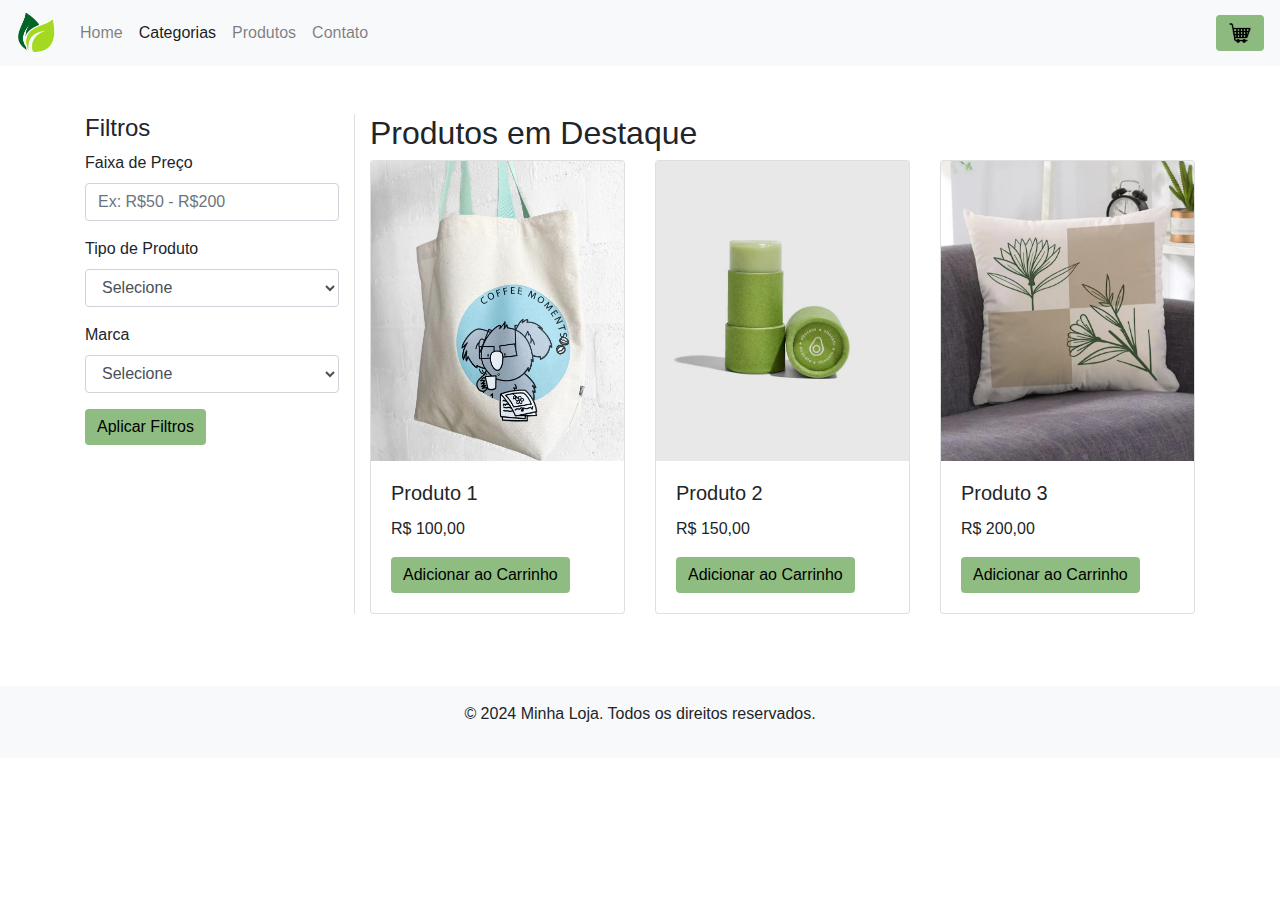
<file: Categorias/categorias.html>
<!DOCTYPE html>
<html lang="pt-BR">
<head>
    <meta charset="UTF-8">
    <meta name="viewport" content="width=device-width, initial-scale=1.0">
    <title>Categorias</title>
    <link rel="stylesheet" href="https://cdn.jsdelivr.net/npm/bootstrap@4.4.1/dist/css/bootstrap.min.css" integrity="sha384-Vkoo8x4CGsO3+Hhxv8T/Q5PaXtkKtu6ug5TOeNV6gBiFeWPGFN9MuhOf23Q9Ifjh" crossorigin="anonymous">
    <link rel="stylesheet" href="/Categorias/categorias.css">
</head>
<body>
    
    <header>
        <nav class="navbar navbar-expand-lg navbar-light bg-light">
            <a class="navbar-brand" href="/index.html">
                <img src="/img/icon.png" alt="Logo" style="height: 40px;">
            </a>
            <div class="collapse navbar-collapse" id="navbarNav">
                <ul class="navbar-nav mr-auto">
                    <li class="nav-item">
                        <a class="nav-link" href="/index.html">Home</a>
                    </li>
                    <li class="nav-item active">
                        <a class="nav-link" href="/Categorias/categorias.html">Categorias <span class="sr-only">(atual)</span></a>
                    </li>
                    <li class="nav-item">
                        <a class="nav-link" href="/Produtos/Produtos.html">Produtos</a>
                    </li>
                    <li class="nav-item">
                        <a class="nav-link" href="/Contato/contato.html">Contato</a>
                    </li>
                </ul>
                <a class="btn btn-outline-primary" href="#">
                    <img src="/img/8191393.png" alt="Carrinho" style="height: 24px;">
                </a>
            </div>
        </nav>
    </header>

    
    <div class="container my-5">
        <div class="row">
            
            <aside class="col-md-3 mb-4">
                <h4>Filtros</h4>
                <form>
                    <div class="form-group">
                        <label for="priceRange">Faixa de Preço</label>
                        <input type="text" class="form-control" id="priceRange" placeholder="Ex: R$50 - R$200">
                    </div>
                    <div class="form-group">
                        <label for="productType">Tipo de Produto</label>
                        <select id="productType" class="form-control">
                            <option value="">Selecione</option>
                            <option value="roupas">Roupas</option>
                            <option value="beleza">Beleza</option>
                            <option value="casa">Casa</option>
                        </select>
                    </div>
                    <div class="form-group">
                        <label for="brand">Marca</label>
                        <select id="brand" class="form-control">
                            <option value="">Selecione</option>
                            <option value="marca1">Marca 1</option>
                            <option value="marca2">Marca 2</option>
                            <option value="marca3">Marca 3</option>
                        </select>
                    </div>
                    <button type="submit" class="btn btn-primary">Aplicar Filtros</button>
                </form>
            </aside>

           
            <div class="col-md-9">
                <h2>Produtos em Destaque</h2>
                <div class="row">
                    
                    <div class="col-md-4 mb-4">
                        <div class="card">
                            <img src="/img/produto1.png" class="card-img-top" alt="Produto 1">
                            <div class="card-body">
                                <h5 class="card-title">Produto 1</h5>
                                <p class="card-text">R$ 100,00</p>
                                <a href="#" class="btn btn-primary">Adicionar ao Carrinho</a>
                            </div>
                        </div>
                    </div>
                    
                    <div class="col-md-4 mb-4">
                        <div class="card">
                            <img src="/img/produto2.png" class="card-img-top" alt="Produto 2">
                            <div class="card-body">
                                <h5 class="card-title">Produto 2</h5>
                                <p class="card-text">R$ 150,00</p>
                                <a href="#" class="btn btn-primary">Adicionar ao Carrinho</a>
                            </div>
                        </div>
                    </div>
                    
                    <div class="col-md-4 mb-4">
                        <div class="card">
                            <img src="/img/produto3.png" class="card-img-top" alt="Produto 3">
                            <div class="card-body">
                                <h5 class="card-title">Produto 3</h5>
                                <p class="card-text">R$ 200,00</p>
                                <a href="#" class="btn btn-primary">Adicionar ao Carrinho</a>
                            </div>
                        </div>
                    </div>
                    
                </div>
            </div>
        </div>
    </div>

    
    <footer class="bg-light text-center py-3">
        <p>&copy; 2024 Minha Loja. Todos os direitos reservados.</p>
    </footer>

    
    <script src="https://code.jquery.com/jquery-3.4.1.slim.min.js" integrity="sha384-JZR6Spejh4U02d8jO3TjKme5L2+6+G1S1z5P1xj6tL6Fk5SFlb6s4b5iFiK6S5" crossorigin="anonymous"></script>
    <script src="https://cdn.jsdelivr.net/npm/@popperjs/core@2.11.6/dist/umd/popper.min.js" integrity="sha384-oBqDVmMz4fnFO9sW1pQAnjYm6xNElX4gPR5ZhKf2/6B30gCpV2k5f5zyDflZn4+" crossorigin="anonymous"></script>
    <script src="https://cdn.jsdelivr.net/npm/bootstrap@4.4.1/dist/js/bootstrap.min.js" integrity="sha384-vP5CB7VjX4d4M7W4br1cJXffF2n7p9dWf3twcFISScAqV+UicY9JwXwrE+T/S5U5" crossorigin="anonymous"></script>
</body>
</html>
</file>
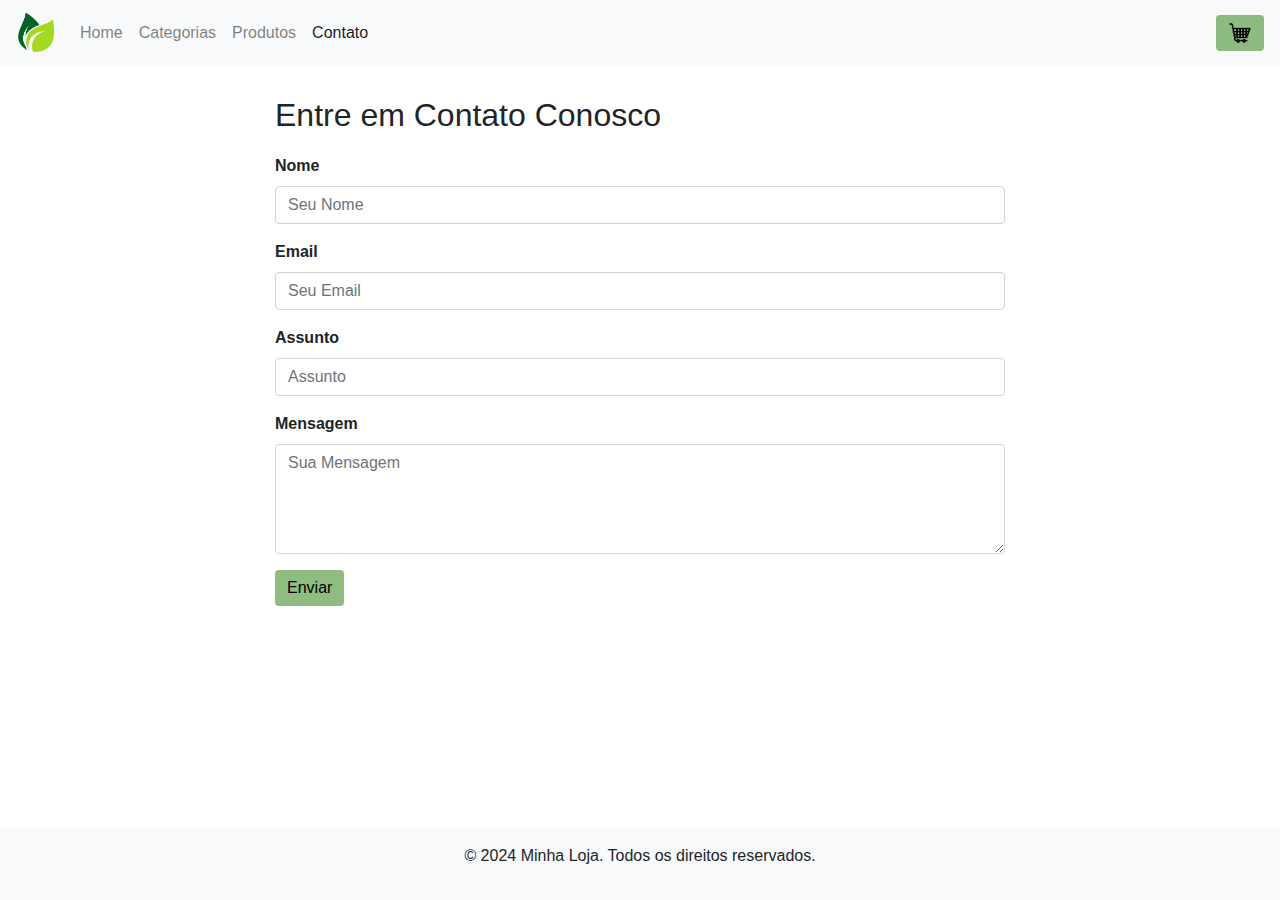
<file: Contato/contato.html>
<!DOCTYPE html>
<html lang="pt-BR">
<head>
    <meta charset="UTF-8">
    <meta name="viewport" content="width=device-width, initial-scale=1.0">
    <title>Contato</title>
    <link rel="stylesheet" href="https://cdn.jsdelivr.net/npm/bootstrap@4.4.1/dist/css/bootstrap.min.css" integrity="sha384-Vkoo8x4CGsO3+Hhxv8T/Q5PaXtkKtu6ug5TOeNV6gBiFeWPGFN9MuhOf23Q9Ifjh" crossorigin="anonymous">
    <link rel="stylesheet" href="/Contato/contato.css"> <!-- Link para o arquivo CSS -->
</head>
<body>
    
    <nav class="navbar navbar-expand-lg navbar-light bg-light">
        <a class="navbar-brand" href="/index.html">
            <img src="/img/icon.png" alt="Logo" style="height: 40px;">
        </a>
        <button class="navbar-toggler" type="button" data-toggle="collapse" data-target="#navbarNav" aria-controls="navbarNav" aria-expanded="false" aria-label="Toggle navigation">
            <span class="navbar-toggler-icon"></span>
        </button>
        <div class="collapse navbar-collapse" id="navbarNav">
            <ul class="navbar-nav mr-auto">
                <li class="nav-item">
                    <a class="nav-link" href="/index.html">Home</a>
                </li>
                <li class="nav-item">
                    <a class="nav-link" href="/Categorias/categorias.html">Categorias</a>
                </li>
                <li class="nav-item">
                    <a class="nav-link" href="/Produtos/Produtos.html">Produtos</a>
                </li>
                <li class="nav-item active">
                    <a class="nav-link" href="/Contato/contato.html">Contato</a>
                </li>
            </ul>
            <a class="btn btn-outline-primary" href="#">
                <img src="/img/8191393.png" alt="Carrinho" style="height: 24px;">
            </a>
        </div>
    </nav>

    
    <div class="container contact-form">
        <div class="row">
            <div class="col-md-8 offset-md-2">
                <h2>Entre em Contato Conosco</h2>
                <form>
                    <div class="form-group">
                        <label for="name">Nome</label>
                        <input type="text" class="form-control" id="name" placeholder="Seu Nome" required>
                    </div>
                    <div class="form-group">
                        <label for="email">Email</label>
                        <input type="email" class="form-control" id="email" placeholder="Seu Email" required>
                    </div>
                    <div class="form-group">
                        <label for="subject">Assunto</label>
                        <input type="text" class="form-control" id="subject" placeholder="Assunto" required>
                    </div>
                    <div class="form-group">
                        <label for="message">Mensagem</label>
                        <textarea class="form-control" id="message" rows="4" placeholder="Sua Mensagem" required></textarea>
                    </div>
                    <button type="submit" class="btn btn-primary">Enviar</button>
                </form>
            </div>
        </div>
    </div>

    <footer class="bg-light text-center py-3">
        <p>&copy; 2024 Minha Loja. Todos os direitos reservados.</p>
    </footer>

    
    <script src="https://code.jquery.com/jquery-3.4.1.slim.min.js" integrity="sha384-DfXdz2htPH0lsSSs5nCTpuj/zy0FzUyWxaU2vWJ74oAq9ujc4K4ZrS5t65Bo1h1Q" crossorigin="anonymous"></script>
    <script src="https://cdn.jsdelivr.net/npm/@popperjs/core@2.9.2/dist/umd/popper.min.js" integrity="sha384-JZR6Spejh4U02d8j0Q9D5/FsFJQDx3D6YI1G5A8Sg2EtkS3AA61z5Z0uO8J1jD7" crossorigin="anonymous"></script>
    <script src="https://cdn.jsdelivr.net/npm/bootstrap@4.4.1/dist/js/bootstrap.min.js" integrity="sha384-rbsA5GVy01an0RzZyfr9nxWx9rr6U3V+2E3I8sQ3ZYmx5R7U5OO5Xw5p+9IkKDk" crossorigin="anonymous"></script>
</body>
</html>
</file>
<file: Categorias/categorias.css>
aside {
    border-right: 1px solid #ddd;
    padding-right: 20px;
}


form {
    margin-bottom: 20px;
}


.card-img-top {
    height: 300px;
    object-fit: cover;
}


.card-body {
    padding: 1.25rem;
}


.col-md-4 {
    margin-bottom: 20px;
}

.btn {
    background-color: rgba(32, 124, 4, 0.5);
    color: rgb(0, 0, 0);
    border: none;
}

.btn:hover {
    background-color: rgba(32, 124, 4, 0.5);
    color: rgb(0, 0, 0);
}
</file>
<file: Contato/contato.css>
.contact-form {
    margin-top: 30px;
}

.contact-form h2 {
    margin-bottom: 20px;
}

.form-group label {
    font-weight: bold;
}

.container.contact-form {
    flex: 1;
}

html, body {
    height: 100%;
    margin: 0;
    display: flex;
    flex-direction: column;
}

.btn {
    background-color: rgba(32, 124, 4, 0.5);
    color: rgb(0, 0, 0);
    border: none;
}

.btn:hover {
    background-color: rgba(32, 124, 4, 0.5);
    color: rgb(0, 0, 0);
}
</file>
